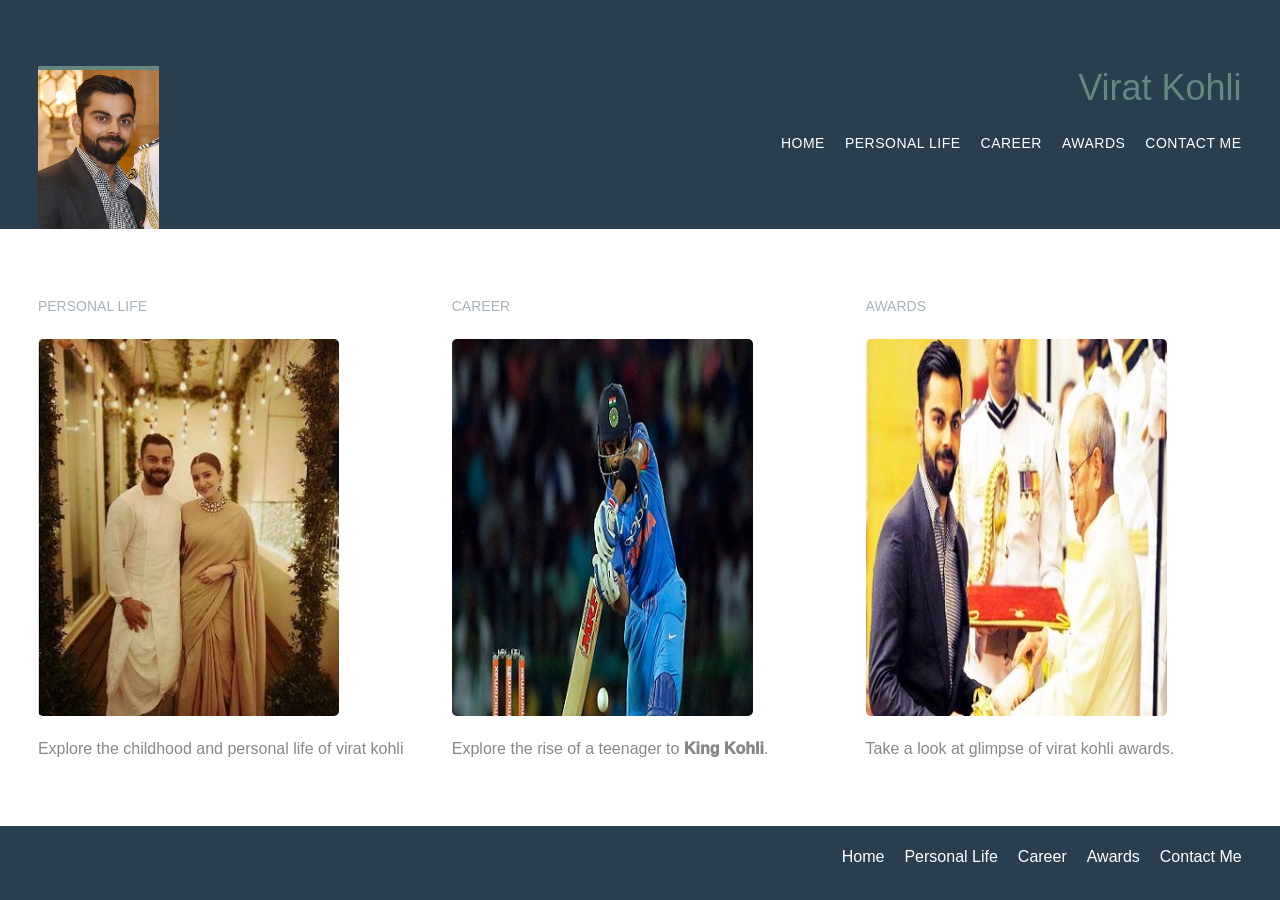
<file: index.html>
<!DOCTYPE html>
<html lang="en">

  <head>
    <meta charset="utf-8">
    <title>Virat Kohli</title>
    <link rel="stylesheet" href="stylesheets/main.css">
    
  </head>

  <body>

    
    <header class="primary-header container group">

      <a  href="index.html" >
        <img class="logo" src="images/home/virat.jpg" alt="Virat Kohli">
      </a>
      <a href="index.html"><h1 class="heading">Virat Kohli</h1></a>
      <nav class="nav primary-nav">
        <ul>
          <li><a href="index.html">Home</a></li><!--
          --><li><a href="personal_life.html">Personal Life</a></li><!--
          --><li><a href="career.html">Career</a></li><!--
          --><li><a href="awards.html">Awards</a></li><!--
          --><li><a href="contact_me.html">Contact Me</a></li>
        </ul>
      </nav>

    </header>

    <section class="row" style="margin-left: 0.01%;">
      <div class="grid">
        <section class="portfolio col-1-3 set">
          <h5>Personal Life</h5>
          <a href="personal_life.html">
            <img src="images/home/va.jpg" alt="Virat And Anushka">
          </a>
          <p>Explore the childhood and personal life of virat kohli</p>
        </section><!--

        --><section class="portfolio col-1-3 set">
          <h5>Career</h5>
          <a href="career.html">
            <img src="images/home/coverdrive.jpg" alt="coverdrive">
          </a>
          <p>Explore the rise of a teenager to <strong>King Kohli</strong>.</p>
        </section><!--

        --><section class="portfolio col-1-3 set" style="margin-right: 0.01%;">
          <h5>Awards</h5>
          <a href="awards.html">
            <img src="images/home/awards.jpg" alt="virat padma shri">
          </a>
          <p>Take a look at glimpse of virat kohli awards.</p>
        </section>

      </div>
    </section>

    <!-- Footer -->

    <footer class="primary-footer container group">

      <nav class="nav">
        <ul>
          <li><a href="index.html">Home</a></li><!--
          --><li><a href="personal_life.html">Personal Life</a></li><!--
          --><li><a href="career.html">Career</a></li><!--
          --><li><a href="awards.html">Awards</a></li><!--
          --><li><a href="contact_me.html">Contact Me</a></li>
        </ul>
      </nav>

    </footer>

  </body>
</html>
</file>
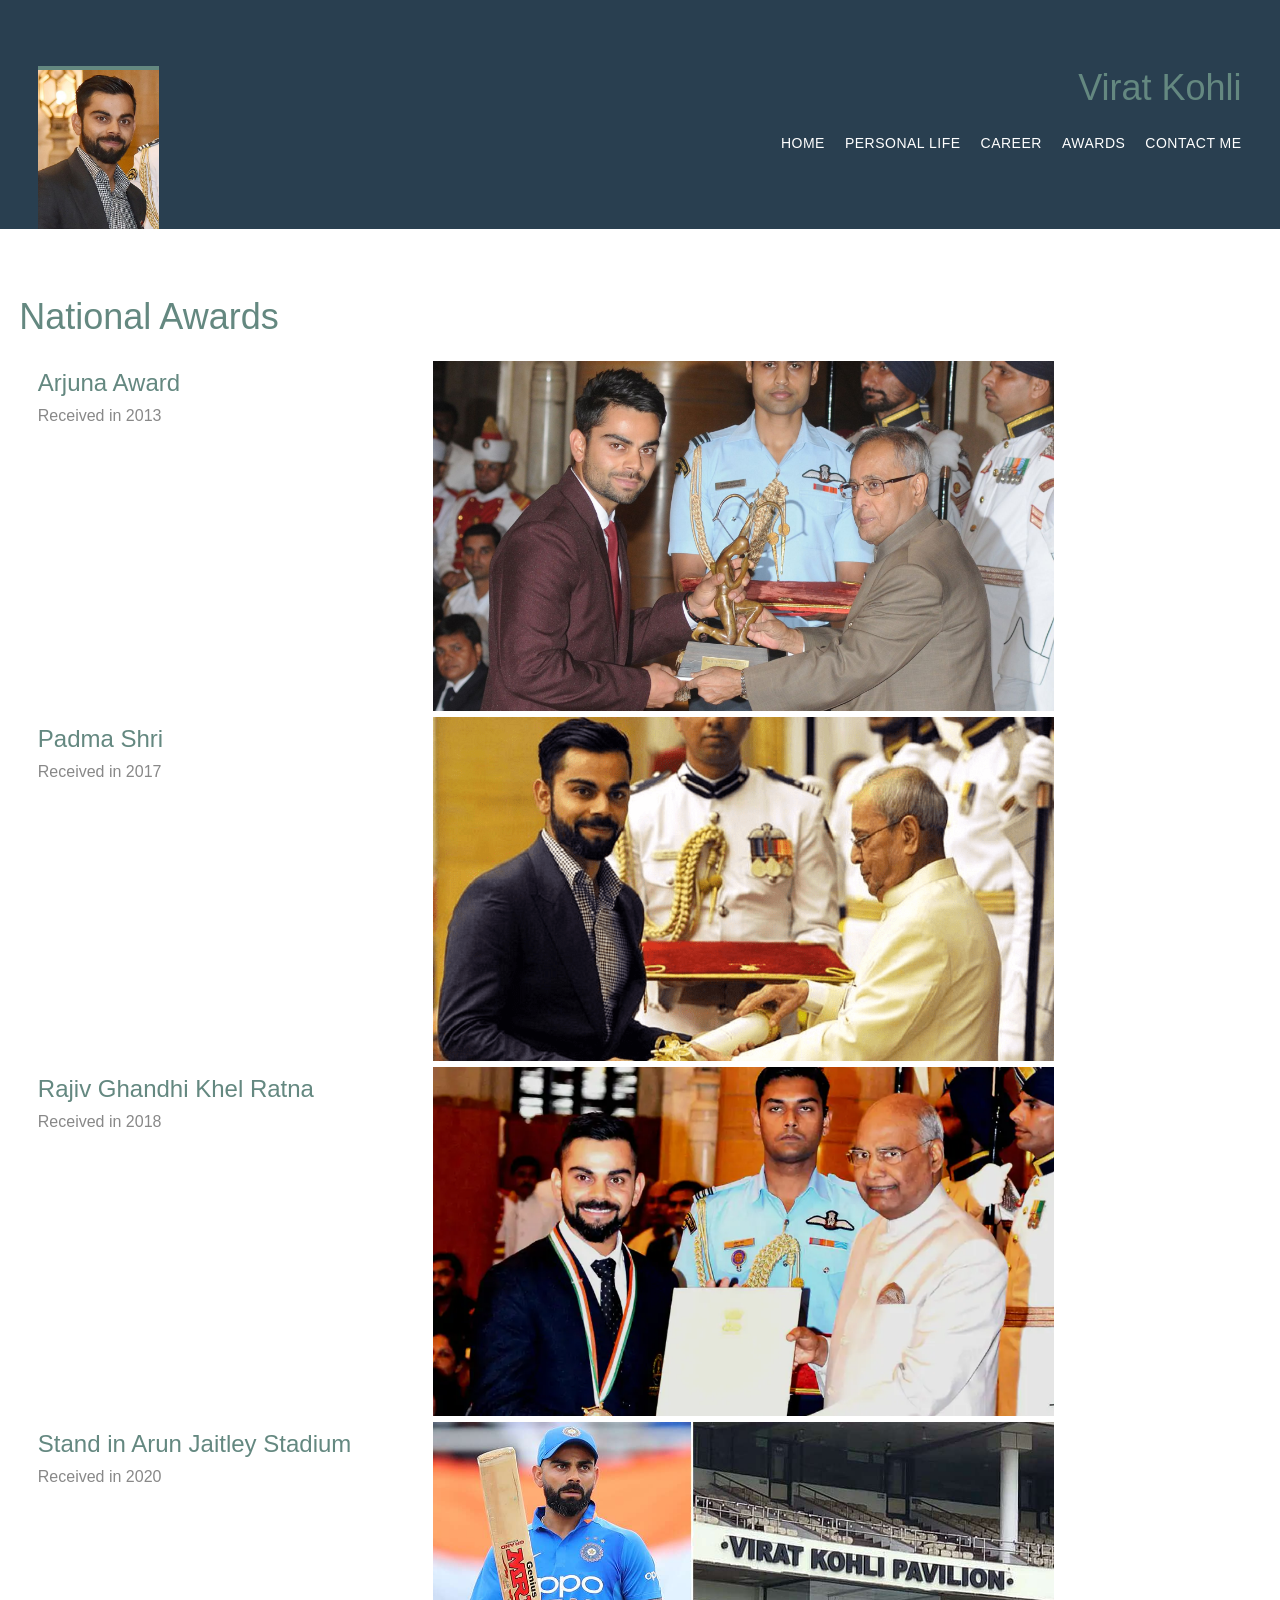
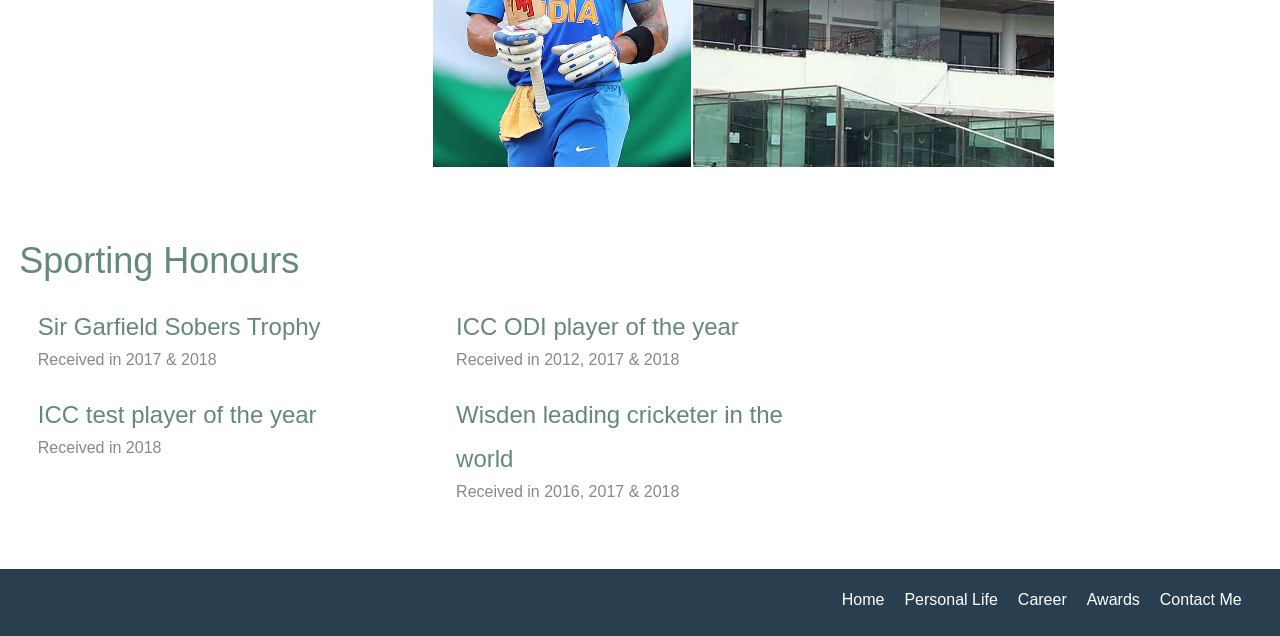
<file: awards.html>
<!DOCTYPE html>
<html lang="en">

  <head>
    <meta charset="utf-8">
    <title>Awards</title>
    <link rel="stylesheet" href="stylesheets/main.css">
    
  </head>

  <body>

   

    <header class="primary-header container group">

      <a  href="index.html" >
        <img class="logo" src="images/home/virat.jpg" alt="Virat Kohli">
      </a>

      <a href="index.html"><h1 class="heading">Virat Kohli</h1></a>

      <nav class="nav primary-nav">
        <ul>
          <li><a href="index.html">Home</a></li><!--
          --><li><a href="personal_life.html">Personal Life</a></li><!--
          --><li><a href="career.html">Career</a></li><!--
          --><li><a href="awards.html">Awards</a></li><!--
          --><li><a href="contact_me.html">Contact Me</a></li>
        </ul>
      </nav>

    </header>

    

    <section class="row">
      <div class="grid">

        <h1>National Awards</h1>

        <section class="national">

          <div class="col-1-3">
            <h2>Arjuna Award</h2>
            <p>Received in 2013</p>
          </div><!--

          --><img class="awards" src="images/awards/vkar.jpg">

          <div class="col-1-3">
            <h2>Padma Shri</h2>
            <p>Received in 2017</p>
          </div><!--

          --><img class="awards" src="images/awards/vkps.jpg">

          <div class="col-1-3">
            <h2>Rajiv Ghandhi Khel Ratna</h2>
            <p>Received in 2018</p>
          </div><!--

          --><img class="awards" src="images/awards/vkrj.jpg">

          <div class="col-1-3">
            <h2>Stand in Arun Jaitley Stadium</h2>
            <p>Received in 2020</p>
          </div><!--

          --><img class="awards" src="images/awards/stand.jpg">
          

        </section>


        <section class="icc">

          <h1>Sporting Honours</h1>
          <div class="col-1-3">
            <h2> Sir Garfield Sobers Trophy</h2>
            <p>Received in 2017 & 2018</p>
          </div><!--

          -->
          <div class="col-1-3">
            <h2> ICC ODI player of the year</h2>
            <p>Received in 2012, 2017 & 2018</p>
          </div><!--

          -->
          <div class="col-1-3">
            <h2> ICC test player of the year</h2>
            <p>Received in 2018</p>
          </div><!--

          -->
          <div class="col-1-3">
            <h2> Wisden leading cricketer in the world</h2>
            <p>Received in 2016, 2017 & 2018</p>
          </div><!--

          -->

        </section>

      </div>
    </section>

    <!-- Footer -->

    <footer class="primary-footer container group">

      <nav class="nav">
        <ul>
          <li><a href="index.html">Home</a></li><!--
          --><li><a href="personal_life.html">Personal Life</a></li><!--
          --><li><a href="career.html">Career</a></li><!--
          --><li><a href="awards.html">Awards</a></li><!--
          --><li><a href="contact_me.html">Contact Me</a></li>
        </ul>
      </nav>

    </footer>

  </body>
</html>
</file>
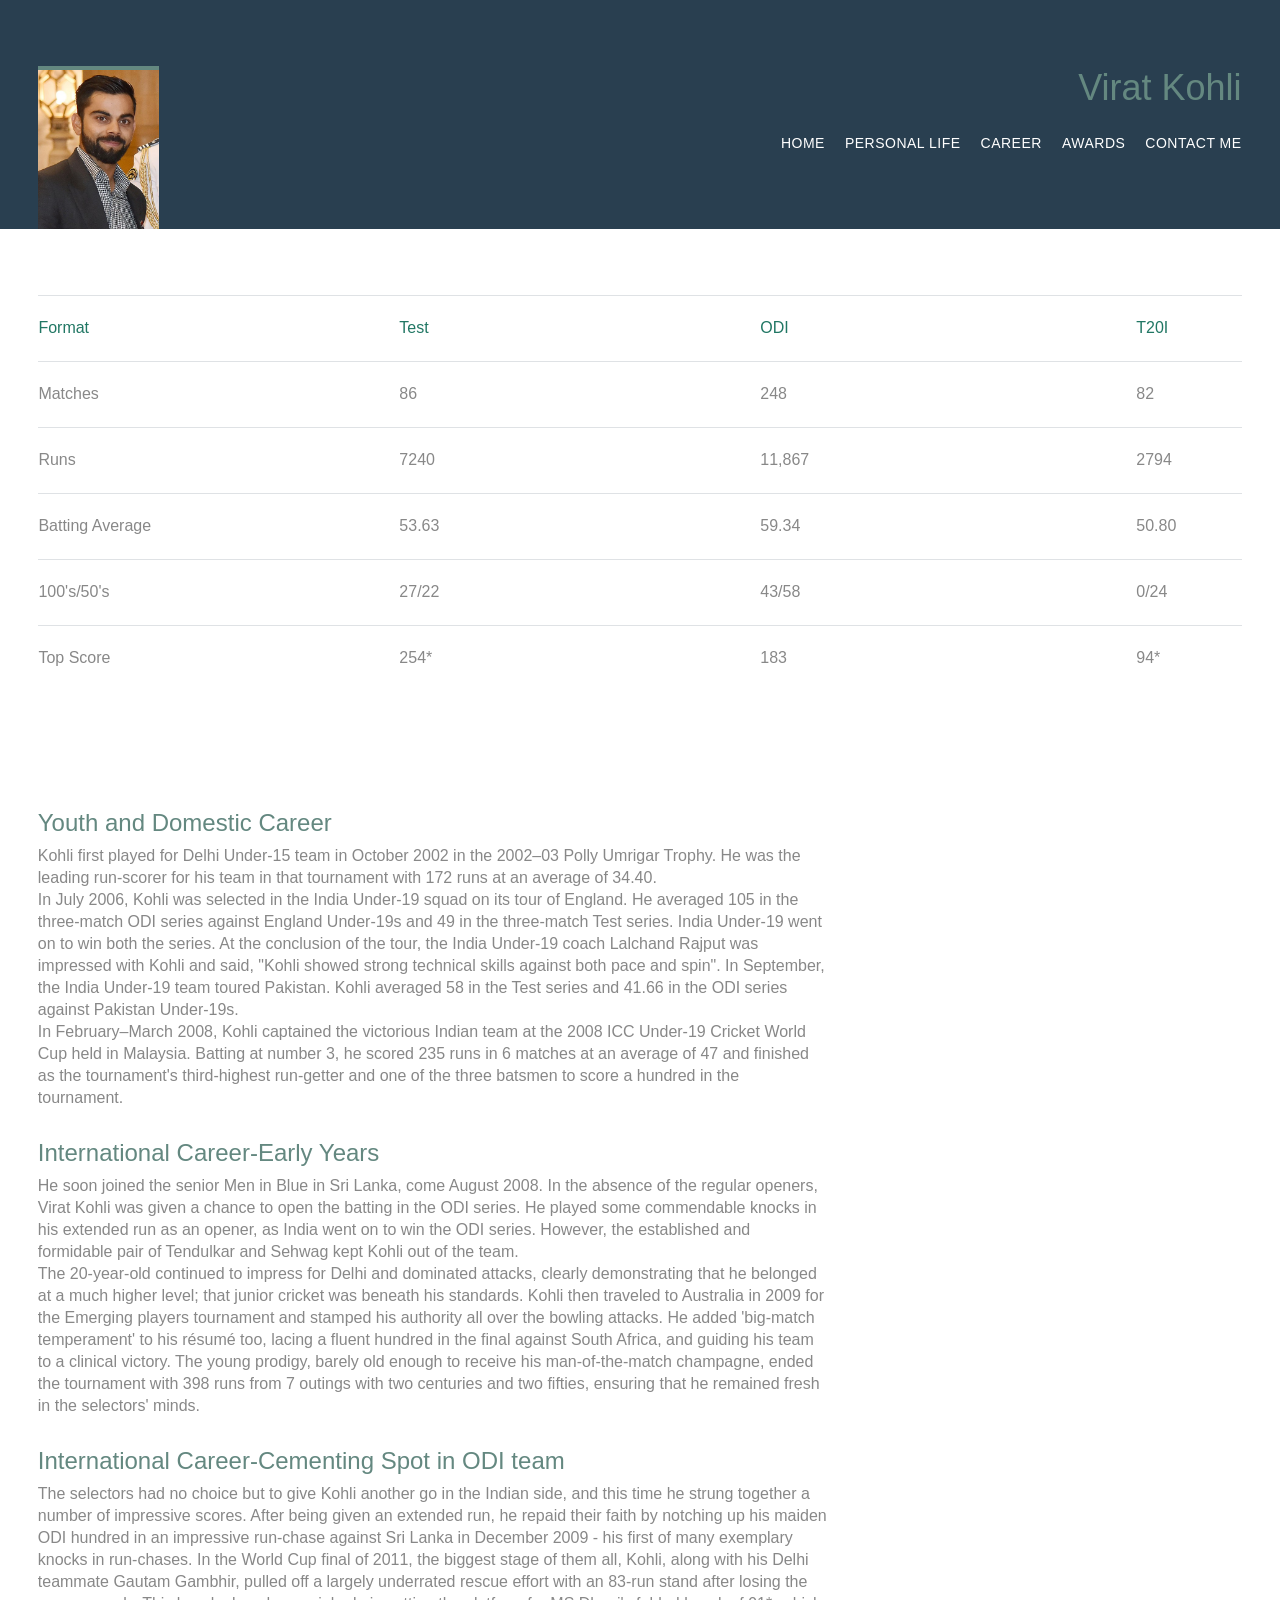
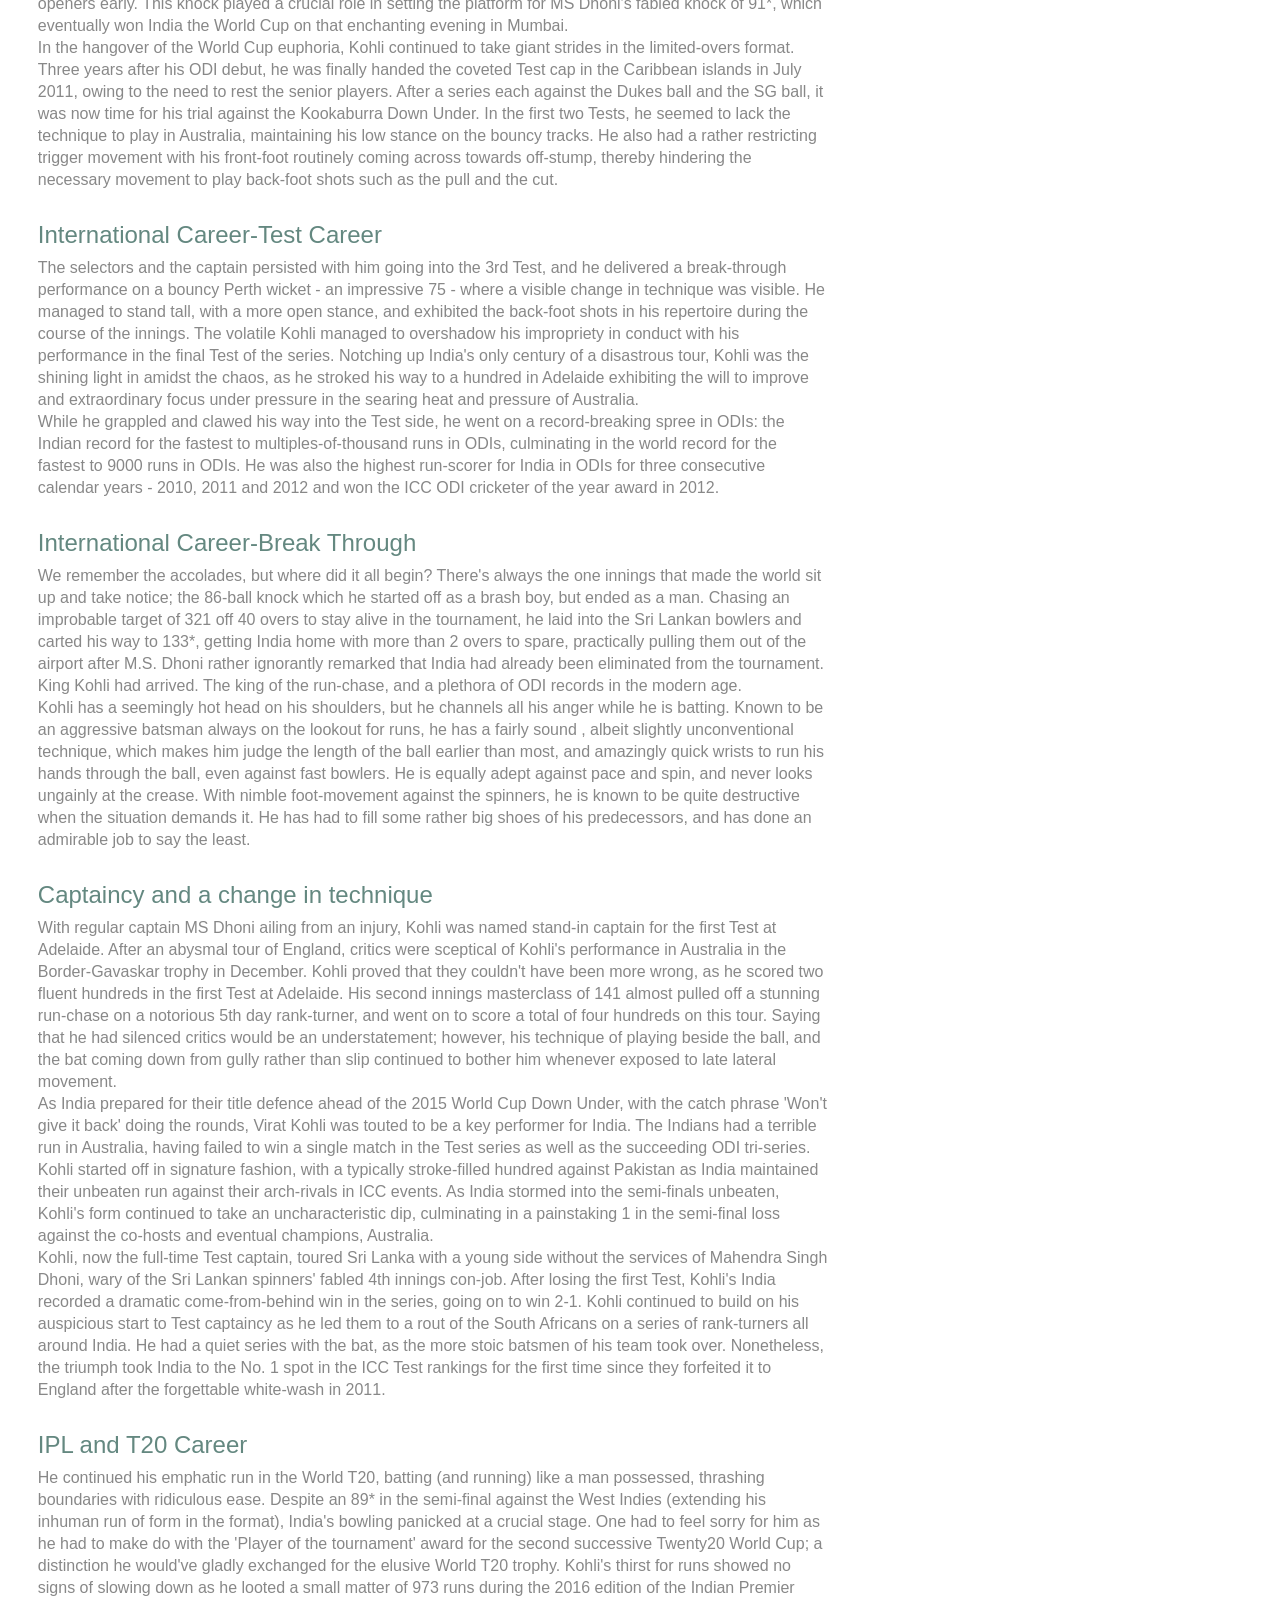
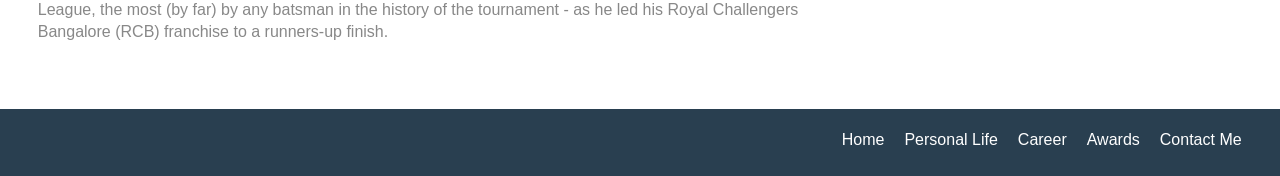
<file: career.html>
<!DOCTYPE html>
<html lang="en">

  <head>
    <meta charset="utf-8">
    <title>Career</title>
    <link rel="stylesheet" href="stylesheets/main.css">
    
  </head>

  <body>

    <!-- Header -->

    <header class="primary-header container group">

      <a  href="index.html" >
        <img class="logo" src="images/home/virat.jpg" alt="Virat Kohli">
      </a>

      <a href="index.html"><h1 class="heading">Virat Kohli</h1></a>

      <nav class="nav primary-nav">
        <ul>
          <li><a href="index.html">Home</a></li><!--
          --><li><a href="personal_life.html">Personal Life</a></li><!--
          --><li><a href="career.html">Career</a></li><!--
          --><li><a href="awards.html">Awards</a></li><!--
          --><li><a href="contact_me.html">Contact Me</a></li>
        </ul>
      </nav>

    </header>

    <!-- Main content -->
    <section class="row">
      <div class="container">
        <table>
          
          <tr class="table-heading">
            <td>Format</td>
            <td>Test</td>
            <td>ODI</td>
            <td>T20I</td>
          </tr>
          <tr>
            <td>Matches</td>
            <td>86</td>
            <td>248</td>
            <td>82</td>
          </tr>
          <tr>
            <td>Runs</td>
            <td>7240</td>
            <td>11,867</td>
            <td>2794</td>
          </tr>
          <tr>
            <td>Batting Average</td>
            <td>53.63</td>
            <td>59.34</td>
            <td>50.80</td>
          </tr>
          <tr>
            <td>100's/50's</td>
            <td>27/22</td>
            <td>43/58</td>
            <td>0/24</td>
          </tr>
          <tr>
            <td>Top Score</td>
            <td>254*</td>
            <td>183</td>
            <td>94*</td>
          </tr>
        </table>
      </div>
    </section>
    <section class="row">
      <div class="grid">


        <section class="life">

          <div class="col-2-3">

            <h2>Youth and Domestic Career</h2>
            <p>Kohli first played for Delhi Under-15 team in October 2002 in the 2002–03 Polly Umrigar Trophy. He was the leading run-scorer for his team in that tournament with 172 runs at an average of 34.40.
              <br>
              In July 2006, Kohli was selected in the India Under-19 squad on its tour of England. He averaged 105 in the three-match ODI series against England Under-19s and 49 in the three-match Test series. India Under-19 went on to win both the series. At the conclusion of the tour, the India Under-19 coach Lalchand Rajput was impressed with Kohli and said, "Kohli showed strong technical skills against both pace and spin". In September, the India Under-19 team toured Pakistan. Kohli averaged 58 in the Test series and 41.66 in the ODI series against Pakistan Under-19s.
              <br>
              In February–March 2008, Kohli captained the victorious Indian team at the 2008 ICC Under-19 Cricket World Cup held in Malaysia. Batting at number 3, he scored 235 runs in 6 matches at an average of 47 and finished as the tournament's third-highest run-getter and one of the three batsmen to score a hundred in the tournament.
            </p>
          </div><!--

          -->

        </section>



        <section class="life">

          <div class="col-2-3">

            <h2>International Career-Early Years</h2>
            <p>He soon joined the senior Men in Blue in Sri Lanka, come August 2008. In the absence of the regular openers, Virat Kohli was given a chance to open the batting in the ODI series. He played some commendable knocks in his extended run as an opener, as India went on to win the ODI series. However, the established and formidable pair of Tendulkar and Sehwag kept Kohli out of the team.
              <br>
              The 20-year-old continued to impress for Delhi and dominated attacks, clearly demonstrating that he belonged at a much higher level; that junior cricket was beneath his standards. Kohli then traveled to Australia in 2009 for the Emerging players tournament and stamped his authority all over the bowling attacks. He added 'big-match temperament' to his résumé too, lacing a fluent hundred in the final against South Africa, and guiding his team to a clinical victory. The young prodigy, barely old enough to receive his man-of-the-match champagne, ended the tournament with 398 runs from 7 outings with two centuries and two fifties, ensuring that he remained fresh in the selectors' minds.</p>

          </div><!--
          -->
        </section>

       

        <section class="life">

          <div class="col-2-3">

            <h2>International Career-Cementing Spot in ODI team</h2>

            <p>The selectors had no choice but to give Kohli another go in the Indian side, and this time he strung together a number of impressive scores. After being given an extended run, he repaid their faith by notching up his maiden ODI hundred in an impressive run-chase against Sri Lanka in December 2009 - his first of many exemplary knocks in run-chases. In the World Cup final of 2011, the biggest stage of them all, Kohli, along with his Delhi teammate Gautam Gambhir, pulled off a largely underrated rescue effort with an 83-run stand after losing the openers early. This knock played a crucial role in setting the platform for MS Dhoni's fabled knock of 91*, which eventually won India the World Cup on that enchanting evening in Mumbai.
              <br>
              In the hangover of the World Cup euphoria, Kohli continued to take giant strides in the limited-overs format. Three years after his ODI debut, he was finally handed the coveted Test cap in the Caribbean islands in July 2011, owing to the need to rest the senior players. After a series each against the Dukes ball and the SG ball, it was now time for his trial against the Kookaburra Down Under. In the first two Tests, he seemed to lack the technique to play in Australia, maintaining his low stance on the bouncy tracks. He also had a rather restricting trigger movement with his front-foot routinely coming across towards off-stump, thereby hindering the necessary movement to play back-foot shots such as the pull and the cut.</p>

          

          </div><!--
-->
        </section>

        <section class="life">

          <div class="col-2-3">

            <h2>International Career-Test Career</h2>

            <p>The selectors and the captain persisted with him going into the 3rd Test, and he delivered a break-through performance on a bouncy Perth wicket - an impressive 75 - where a visible change in technique was visible. He managed to stand tall, with a more open stance, and exhibited the back-foot shots in his repertoire during the course of the innings. The volatile Kohli managed to overshadow his impropriety in conduct with his performance in the final Test of the series. Notching up India's only century of a disastrous tour, Kohli was the shining light in amidst the chaos, as he stroked his way to a hundred in Adelaide exhibiting the will to improve and extraordinary focus under pressure in the searing heat and pressure of Australia.
            <br>
            While he grappled and clawed his way into the Test side, he went on a record-breaking spree in ODIs: the Indian record for the fastest to multiples-of-thousand runs in ODIs, culminating in the world record for the fastest to 9000 runs in ODIs. He was also the highest run-scorer for India in ODIs for three consecutive calendar years - 2010, 2011 and 2012 and won the ICC ODI cricketer of the year award in 2012.</p>

          </div><!--

          -->

        </section>

        

        <section class="life">

          <div class="col-2-3">

            <h2>International Career-Break Through</h2>
            

            <p>We remember the accolades, but where did it all begin? There's always the one innings that made the world sit up and take notice; the 86-ball knock which he started off as a brash boy, but ended as a man. Chasing an improbable target of 321 off 40 overs to stay alive in the tournament, he laid into the Sri Lankan bowlers and carted his way to 133*, getting India home with more than 2 overs to spare, practically pulling them out of the airport after M.S. Dhoni rather ignorantly remarked that India had already been eliminated from the tournament.
              <br>
              King Kohli had arrived. The king of the run-chase, and a plethora of ODI records in the modern age.
              <br>
              Kohli has a seemingly hot head on his shoulders, but he channels all his anger while he is batting. Known to be an aggressive batsman always on the lookout for runs, he has a fairly sound , albeit slightly unconventional technique, which makes him judge the length of the ball earlier than most, and amazingly quick wrists to run his hands through the ball, even against fast bowlers. He is equally adept against pace and spin, and never looks ungainly at the crease. With nimble foot-movement against the spinners, he is known to be quite destructive when the situation demands it. He has had to fill some rather big shoes of his predecessors, and has done an admirable job to say the least.</p>

          </div><!--

          -->

        </section>


        <section class="life">

          <div class="col-2-3">

            <h2>Captaincy and a change in technique</h2>
            

            <p>With regular captain MS Dhoni ailing from an injury, Kohli was named stand-in captain for the first Test at Adelaide. After an abysmal tour of England, critics were sceptical of Kohli's performance in Australia in the Border-Gavaskar trophy in December. Kohli proved that they couldn't have been more wrong, as he scored two fluent hundreds in the first Test at Adelaide. His second innings masterclass of 141 almost pulled off a stunning run-chase on a notorious 5th day rank-turner, and went on to score a total of four hundreds on this tour. Saying that he had silenced critics would be an understatement; however, his technique of playing beside the ball, and the bat coming down from gully rather than slip continued to bother him whenever exposed to late lateral movement.
              <br>
            As India prepared for their title defence ahead of the 2015 World Cup Down Under, with the catch phrase 'Won't give it back' doing the rounds, Virat Kohli was touted to be a key performer for India. The Indians had a terrible run in Australia, having failed to win a single match in the Test series as well as the succeeding ODI tri-series. Kohli started off in signature fashion, with a typically stroke-filled hundred against Pakistan as India maintained their unbeaten run against their arch-rivals in ICC events. As India stormed into the semi-finals unbeaten, Kohli's form continued to take an uncharacteristic dip, culminating in a painstaking 1 in the semi-final loss against the co-hosts and eventual champions, Australia.
            <br>
            Kohli, now the full-time Test captain, toured Sri Lanka with a young side without the services of Mahendra Singh Dhoni, wary of the Sri Lankan spinners' fabled 4th innings con-job. After losing the first Test, Kohli's India recorded a dramatic come-from-behind win in the series, going on to win 2-1. Kohli continued to build on his auspicious start to Test captaincy as he led them to a rout of the South Africans on a series of rank-turners all around India. He had a quiet series with the bat, as the more stoic batsmen of his team took over. Nonetheless, the triumph took India to the No. 1 spot in the ICC Test rankings for the first time since they forfeited it to England after the forgettable white-wash in 2011.</p>

          </div><!--

          -->

        </section>


        <section class="life">

          <div class="col-2-3">

            <h2>IPL and T20 Career</h2>
            <p>He continued his emphatic run in the World T20, batting (and running) like a man possessed, thrashing boundaries with ridiculous ease. Despite an 89* in the semi-final against the West Indies (extending his inhuman run of form in the format), India's bowling panicked at a crucial stage. One had to feel sorry for him as he had to make do with the 'Player of the tournament' award for the second successive Twenty20 World Cup; a distinction he would've gladly exchanged for the elusive World T20 trophy. Kohli's thirst for runs showed no signs of slowing down as he looted a small matter of 973 runs during the 2016 edition of the Indian Premier League, the most (by far) by any batsman in the history of the tournament - as he led his Royal Challengers Bangalore (RCB) franchise to a runners-up finish.</p>

          </div><!--

          -->

        </section>

      </div>
    </section>

    <!-- Footer -->

    <footer class="primary-footer container group">

      <nav class="nav">
        <ul>
          <li><a href="index.html">Home</a></li><!--
          --><li><a href="personal_life.html">Personal Life</a></li><!--
          --><li><a href="career.html">Career</a></li><!--
          --><li><a href="awards.html">Awards</a></li><!--
          --><li><a href="contact_me.html">Contact Me</a></li>
        </ul>
      </nav>

    </footer>

  </body>
</html>
</file>
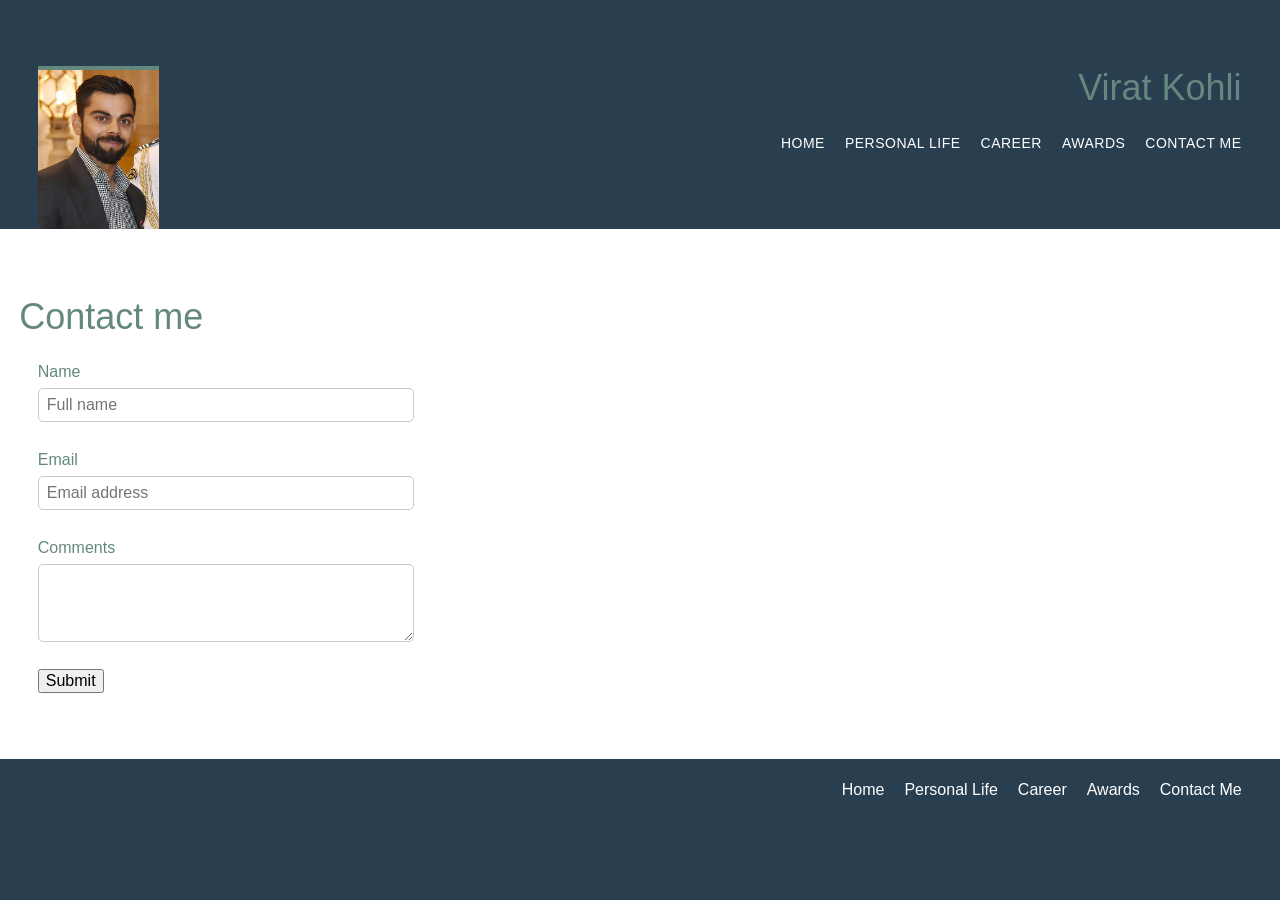
<file: contact_me.html>
<!DOCTYPE html>
<html lang="en">

  <head>
    <meta charset="utf-8">
    <title>Contact Me</title>
    <link rel="stylesheet" href="stylesheets/main.css">
    
  </head>

  <body>

    <!-- Header -->

    <header class="primary-header container group">

      <a  href="index.html" >
        <img class="logo" src="images/home/virat.jpg" alt="Virat Kohli">
      </a>

      <a href="index.html"><h1 class="heading">Virat Kohli</h1></a>

      <nav class="nav primary-nav">
        <ul>
          <li><a href="index.html">Home</a></li><!--
          --><li><a href="personal_life.html">Personal Life</a></li><!--
          --><li><a href="career.html">Career</a></li><!--
          --><li><a href="awards.html">Awards</a></li><!--
          --><li><a href="contact_me.html">Contact Me</a></li>
        </ul>
      </nav>

    </header>


    
    <!-- Main content -->

    <section class="row">
      <div class="grid">

        

        <h1>Contact me</h1>

        <form class="col-1-3" action="#" method="post">

          <fieldset class="contact-me-group">

            <label>
              Name
              <input type="text" name="name" placeholder="Full name" required>
            </label>

            <label>
              Email
              <input type="email" name="email" placeholder="Email address" required>
            </label>

            
            <label>
              Comments
              <textarea name="comments"></textarea>
            </label>

          </fieldset>

          <input class="btn btn-default" type="submit" name="submit" value="Submit">

        </form>

      </div>
    </section>

    <!-- Footer -->

    <footer class="primary-footer container group">

      <nav class="nav">
        <ul>
          <li><a href="index.html">Home</a></li><!--
          --><li><a href="personal_life.html">Personal Life</a></li><!--
          --><li><a href="career.html">Career</a></li><!--
          --><li><a href="awards.html">Awards</a></li><!--
          --><li><a href="contact_me.html">Contact Me</a></li>
        </ul>
      </nav>

    </footer>

  </body>
</html>
</file>
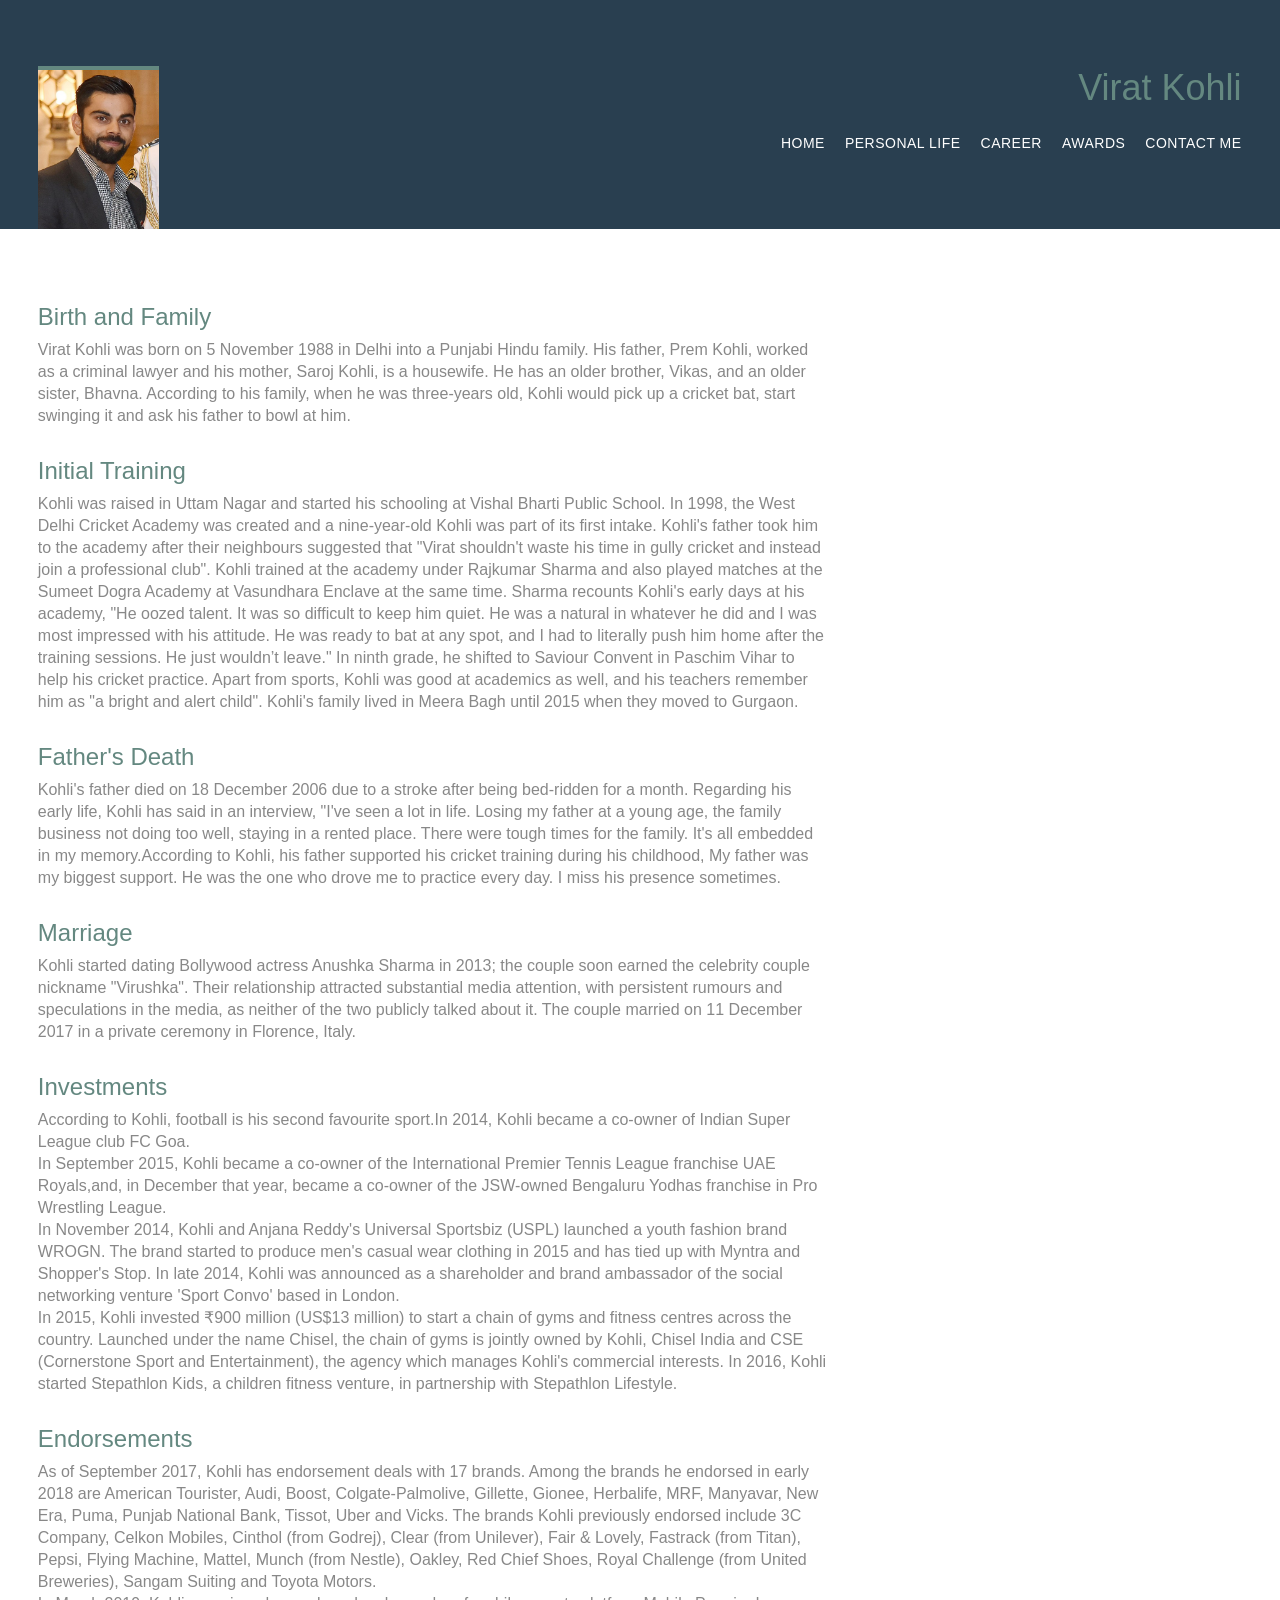
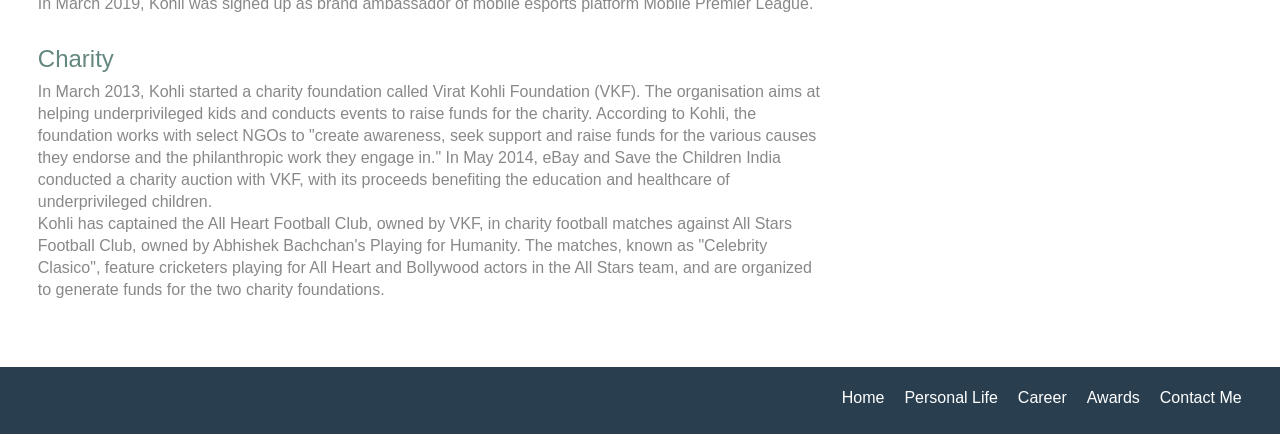
<file: personal_life.html>
<!DOCTYPE html>
<html lang="en">

  <head>
    <meta charset="utf-8">
    <title>Personal And Early Life</title>
    <link rel="stylesheet" href="stylesheets/main.css">
    
  </head>

  <body>

    <!-- Header -->

    <header class="primary-header container group">

      <a  href="index.html" >
        <img class="logo" src="images/home/virat.jpg" alt="Virat Kohli">
      </a>

      <a href="index.html"><h1 class="heading">Virat Kohli</h1></a>

      <nav class="nav primary-nav">
        <ul>
          <li><a href="index.html">Home</a></li><!--
          --><li><a href="personal_life.html">Personal Life</a></li><!--
          --><li><a href="career.html">Career</a></li><!--
          --><li><a href="awards.html">Awards</a></li><!--
          --><li><a href="contact_me.html">Contact Me</a></li>
        </ul>
      </nav>

    </header>

    <!-- Main content -->

    <section class="row">
      <div class="grid">


        <section class="life">

          <div class="col-2-3">

            <h2>Birth and Family</h2>
            <p>Virat Kohli was born on 5 November 1988 in Delhi into a Punjabi Hindu family. His father, Prem Kohli, worked as a criminal lawyer and his mother, Saroj Kohli, is a housewife. He has an older brother, Vikas, and an older sister, Bhavna. According to his family, when he was three-years old, Kohli would pick up a cricket bat, start swinging it and ask his father to bowl at him.</p>
          </div><!--

          -->

        </section>



        <section class="life">

          <div class="col-2-3">

            <h2>Initial Training</h2>
            <p>Kohli was raised in Uttam Nagar and started his schooling at Vishal Bharti Public School. In 1998, the West Delhi Cricket Academy was created and a nine-year-old Kohli was part of its first intake. Kohli's father took him to the academy after their neighbours suggested that "Virat shouldn't waste his time in gully cricket and instead join a professional club". Kohli trained at the academy under Rajkumar Sharma and also played matches at the Sumeet Dogra Academy at Vasundhara Enclave at the same time. Sharma recounts Kohli's early days at his academy, "He oozed talent. It was so difficult to keep him quiet. He was a natural in whatever he did and I was most impressed with his attitude. He was ready to bat at any spot, and I had to literally push him home after the training sessions. He just wouldn’t leave." In ninth grade, he shifted to Saviour Convent in Paschim Vihar to help his cricket practice. Apart from sports, Kohli was good at academics as well, and his teachers remember him as "a bright and alert child". Kohli's family lived in Meera Bagh until 2015 when they moved to Gurgaon.</p>

          </div><!--
          -->
        </section>

       

        <section class="life">

          <div class="col-2-3">

            <h2>Father's Death</h2>

            <p>Kohli's father died on 18 December 2006 due to a stroke after being bed-ridden for a month. Regarding his early life, Kohli has said in an interview, "I've seen a lot in life. Losing my father at a young age, the family business not doing too well, staying in a rented place. There were tough times for the family. It's all embedded in my memory.According to Kohli, his father supported his cricket training during his childhood, My father was my biggest support. He was the one who drove me to practice every day. I miss his presence sometimes.</p>

          

          </div><!--
-->
        </section>

        <section class="life">

          <div class="col-2-3">

            <h2>Marriage</h2>

            <p>Kohli started dating Bollywood actress Anushka Sharma in 2013; the couple soon earned the celebrity couple nickname "Virushka". Their relationship attracted substantial media attention, with persistent rumours and speculations in the media, as neither of the two publicly talked about it. The couple married on 11 December 2017 in a private ceremony in Florence, Italy.</p>

          </div><!--

          -->

        </section>

        

        <section class="life">

          <div class="col-2-3">

            <h2>Investments</h2>
            

            <p>According to Kohli, football is his second favourite sport.In 2014, Kohli became a co-owner of Indian Super League club FC Goa.
              <br>

            In September 2015, Kohli became a co-owner of the International Premier Tennis League franchise UAE Royals,and, in December that year, became a co-owner of the JSW-owned Bengaluru Yodhas franchise in Pro Wrestling League.<br>
            
            In November 2014, Kohli and Anjana Reddy's Universal Sportsbiz (USPL) launched a youth fashion brand WROGN. The brand started to produce men's casual wear clothing in 2015 and has tied up with Myntra and Shopper's Stop. In late 2014, Kohli was announced as a shareholder and brand ambassador of the social networking venture 'Sport Convo' based in London.<br>
            
            In 2015, Kohli invested ₹900 million (US$13 million) to start a chain of gyms and fitness centres across the country. Launched under the name Chisel, the chain of gyms is jointly owned by Kohli, Chisel India and CSE (Cornerstone Sport and Entertainment), the agency which manages Kohli's commercial interests. In 2016, Kohli started Stepathlon Kids, a children fitness venture, in partnership with Stepathlon Lifestyle.</p>

          </div><!--

          -->

        </section>


        <section class="life">

          <div class="col-2-3">

            <h2>Endorsements</h2>
            

            <p>As of September 2017, Kohli has endorsement deals with 17 brands. Among the brands he endorsed in early 2018 are American Tourister, Audi, Boost, Colgate-Palmolive, Gillette, Gionee, Herbalife, MRF, Manyavar, New Era, Puma, Punjab National Bank, Tissot, Uber and Vicks. The brands Kohli previously endorsed include 3C Company, Celkon Mobiles, Cinthol (from Godrej), Clear (from Unilever), Fair & Lovely, Fastrack (from Titan), Pepsi, Flying Machine, Mattel, Munch (from Nestle), Oakley, Red Chief Shoes, Royal Challenge (from United Breweries), Sangam Suiting and Toyota Motors.<br>

            In March 2019, Kohli was signed up as brand ambassador of mobile esports platform Mobile Premier League.</p>

          </div><!--

          -->

        </section>


        <section class="life">

          <div class="col-2-3">

            <h2>Charity</h2>
            <p>In March 2013, Kohli started a charity foundation called Virat Kohli Foundation (VKF). The organisation aims at helping underprivileged kids and conducts events to raise funds for the charity. According to Kohli, the foundation works with select NGOs to "create awareness, seek support and raise funds for the various causes they endorse and the philanthropic work they engage in." In May 2014, eBay and Save the Children India conducted a charity auction with VKF, with its proceeds benefiting the education and healthcare of underprivileged children.
              <br>
              Kohli has captained the All Heart Football Club, owned by VKF, in charity football matches against All Stars Football Club, owned by Abhishek Bachchan's Playing for Humanity. The matches, known as "Celebrity Clasico", feature cricketers playing for All Heart and Bollywood actors in the All Stars team, and are organized to generate funds for the two charity foundations.</p>

          </div><!--

          -->

        </section>

      </div>
    </section>

    <!-- Footer -->

    <footer class="primary-footer container group">

      <nav class="nav">
        <ul>
          <li><a href="index.html">Home</a></li><!--
          --><li><a href="personal_life.html">Personal Life</a></li><!--
          --><li><a href="career.html">Career</a></li><!--
          --><li><a href="awards.html">Awards</a></li><!--
          --><li><a href="contact_me.html">Contact Me</a></li>
        </ul>
      </nav>

    </footer>

  </body>
</html>
</file>
<file: stylesheets/main.css>
html, body, div, span, applet, object, iframe,
h1, h2, h3, h4, h5, h6, p, blockquote, pre,
a, abbr, acronym, address, big, cite, code,
del, dfn, em, img, ins, kbd, q, s, samp,
small, strike, strong, sub, sup, tt, var,
b, u, i, center,
dl, dt, dd, ol, ul, li,
fieldset, form, label, legend,
table, caption, tbody, tfoot, thead, tr, th, td,
article, aside, canvas, details, embed,
figure, figcaption, footer, header, hgroup,
menu, nav, output, ruby, section, summary,
time, mark, audio, video {
  margin: 0;
  padding: 0;
  border: 0;
  font-size: 100%;
  font: inherit;
  vertical-align: baseline;
}
/* HTML5 display-role reset for older browsers */
article, aside, details, figcaption, figure,
footer, header, hgroup, menu, nav, section {
  display: block;
}
body {
  line-height: 1;
}
ol, ul {
  list-style: none;
}
blockquote, q {
  quotes: none;
}
blockquote:before, blockquote:after,
q:before, q:after {
  content: '';
  content: none;
}
table {
  border-collapse: collapse;
  border-spacing: 0;
}



body {
  background: #293f50;
  color: #888;
  font: 300 16px/22px "verdana", "Open Sans", "Helvetica Neue", Helvetica, Arial, sans-serif;
}



*,
*:before,
*:after {
  -webkit-box-sizing: border-box;
     -moz-box-sizing: border-box;
          box-sizing: border-box;
}
.container,
.grid {
  margin: 0 auto;
  width: 100%;
}
.container {
  padding-left: 3%;
  padding-right: 3%;
}
.grid,
.col-1-3,
.col-2-3 {
  padding-left: 1.5%;
  padding-right: 1.5%;
}
.col-1-3,
.col-2-3  {
  display: inline-block;
  vertical-align: top;
}
.col-1-3 {
  width: 33.33%;
}
.col-2-3 {
  width: 66.66%;
}


.group:before,
.group:after {
  content: "";
  display: table;
}
.group:after {
  clear: both;
}
.group {
  clear: both;
  *zoom: 1;
}



.row,
.row-alt {
  min-width: 100%;
}
.row {
  background: #fff;
  padding: 66px 0 44px 0;
}
.row-alt {
  background: #cbe2c1;
  background: -webkit-linear-gradient(to right, #a1d3b0, #f6f1d3);
  background:    -moz-linear-gradient(to right, #a1d3b0, #f6f1d3);
  background:         linear-gradient(to right, #a1d3b0, #f6f1d3);
  padding: 44px 0 22px 0;
}


h1, h2, h3, h4 {
  color: #648880;
}
h1, h3, h4, h5, p {
  margin-bottom: 22px;
}
h1 {
  font-size: 36px;
  line-height: 44px;
}
h2 {
  font-size: 24px;
  line-height: 44px;
}
h3 {
  font-size: 21px;
}
h4 {
  font-size: 18px;
}
h5 {
  color: #a9b2b9;
  font-size: 14px;
  font-weight: 400;
  text-transform: uppercase;
}
strong {
  font-weight: 1000;
}

a {
  color: #648880;
  text-decoration: none;
}
a:hover, a:active {
  color: #a9b2b9;
}
p a {
  border-bottom: 1px solid #dfe2e5;
}
.primary-header a,
.primary-footer a {
  color: #fff;
}
.primary-header a:hover,
.primary-footer a:hover {
  color: #648880;
}


.heading {
  margin: 66px 0 22px 0;
  text-align: right;
}
.primary-nav {
  font-size: 14px;
  font-weight: 400;
  letter-spacing: .5px;
  text-transform: uppercase;
}



.primary-footer {
  color: #217764;
  font-size: 100%;
  padding-bottom: 20px;
  padding-top: 20px;
  margin-bottom: 5px;
}

.nav {
  text-align: right;
}
.nav li {
  display: inline-block;
  margin: 0 10px;
  vertical-align: top;
}
.nav li:last-child {
  margin-right: 0;
}

.portfolio a:hover h3 {
  color: #a9b2b9;
}
.portfolio img {
  border-radius: 5px;
  display: block;
  margin-bottom: 22px;
  width: 80%;
  height: 80%;
}


.table-heading{
  color: #217764;
}
table {
  width: 100%;
}
table:last-child {
  margin-bottom: 0;
}
td {
  padding-bottom: 22px;
  vertical-align: top;
}

td {
  width: 30%;
}
tbody td {
  border-top: 1px solid #dfe2e5;
  padding-top: 21px;
}
tbody td:first-of-type {
  padding-right: 15px;
}
tbody td:last-of-type {
  padding-left: 15px;
}
tbody td:only-of-type {
  padding-left: 0;
  padding-right: 0;
}
table h4 {
  margin-bottom: 0;
}
.schedule-offset {
  color: #a9b2b9;
}



.national {
  margin-bottom: 66px;
}

.awards {
  height: 30%;
  width: 50%;
}


form {
  margin-bottom: 22px;
}
input,
select,
textarea {
  font: 300 16px/22px "Lato", "Open Sans", "Helvetica Neue", Helvetica, Arial, sans-serif;
}
.contact-me-group label {
  color: #648880;
  cursor: pointer;
  font-weight: 400;
}
.contact-me-group input,
.contact-me-group select,
.contact-me-group textarea {
  border: 1px solid #c6c9cc;
  border-radius: 5px;
  color: #888;
  display: block;
  margin: 5px 0 27px 0;
  padding: 5px 8px;
}
.contact-me-group input,
.contact-me-group textarea {
  width: 100%;
}
.contact-me-group select {
  height: 34px;
  width: 60px;
}
.contact-me-group textarea {
  height: 78px;
}

.logo {
  border-top: 4px solid #648880;
  float: left;
  height: 10%;
  width:  10%;
}

@media all and (max-width: 940px) {

.logo{
  display: none;
  
}
.set{
  width:100%;
}
.heading {

  margin-right: 40%;
  padding: 0px;
  margin-top: 5px;
}

.primary-nav {
  font-size: 13px;
}

}
</file>
